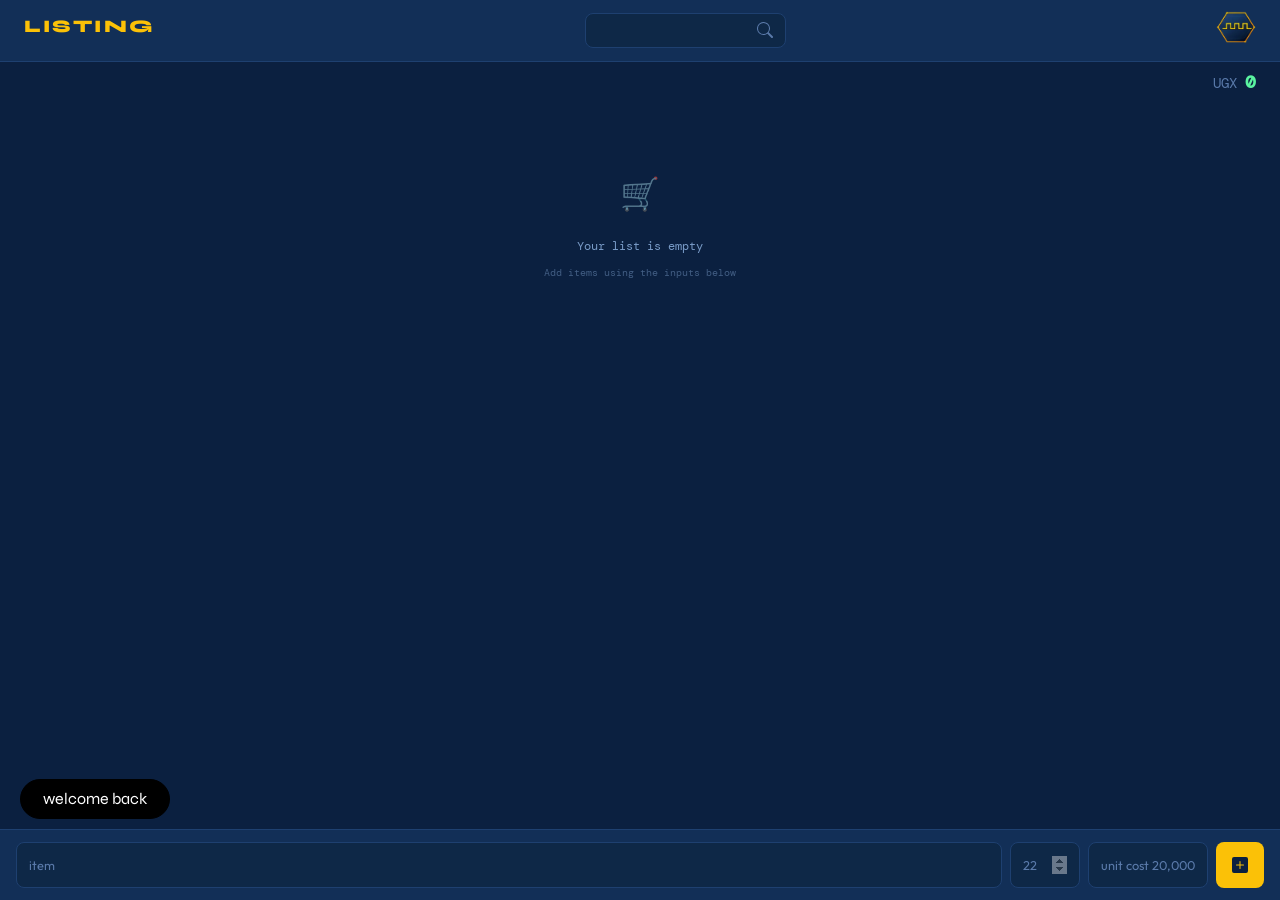
<file: index.html>
<!DOCTYPE html>
<html lang="en">
<head>
    <meta charset="UTF-8">
    <meta name="viewport" content="width=device-width, initial-scale=1.0">
    <title>Logic level / list</title>
    <link href="https://cdn.jsdelivr.net/npm/bootstrap@5.3.8/dist/css/bootstrap.min.css" rel="stylesheet" integrity="sha384-sRIl4kxILFvY47J16cr9ZwB07vP4J8+LH7qKQnuqkuIAvNWLzeN8tE5YBujZqJLB" crossorigin="anonymous">
        <link rel="preconnect" href="https://fonts.googleapis.com">
        <link rel="preconnect" href="https://fonts.gstatic.com" crossorigin>
        <link href="https://fonts.googleapis.com/css2?family=Syne:wght@400;700;800&family=DM+Mono:wght@400;500&family=Outfit:wght@300;400;500&display=swap" rel="stylesheet">
    <link rel="stylesheet" href="main.css">
    <link rel="icon" href="images/logic level logo  big2.png">
</head>
<body>

    <div class="header">
            <h2>Listing</h2>

            <div class="search-bar-div">
                <input type="search">
                <button class="searchBTN">
                    <svg xmlns="http://www.w3.org/2000/svg" width="16" height="16" fill="currentColor" class="bi bi-search" viewBox="0 0 16 16">
                    <path d="M11.742 10.344a6.5 6.5 0 1 0-1.397 1.398h-.001q.044.06.098.115l3.85 3.85a1 1 0 0 0 1.415-1.414l-3.85-3.85a1 1 0 0 0-.115-.1zM12 6.5a5.5 5.5 0 1 1-11 0 5.5 5.5 0 0 1 11 0"/>
                    </svg>
                </button>
            </div>
            <div class="logo">
                <img src="images/logic level logo  big2.png" alt="">
            </div>
    </div>

    <div class="total-price-container">
        <div class="total-amount">
            <h2>UGX <span class="UIprice">0</span></h2>
        </div>
    </div>

    <div class="data-container">
        <p class="arrayDATA"></p>
        <div class="statusCheck">
            <p>Offline</p>
        </div>
    </div>

    <div class="detail-input">
        <div class="details">
            <input type="text" placeholder="item" class="input input1">
        </div>
        <div class="number">
              <input type="number" list="num-options" min="1" placeholder="22" class="input input2">
                <datalist id="num-options">
                    <option value="1">
                    <option value="2">
                    <option value="3">
                    <option value="4">
                    <option value="5">
                    <option value="6">
                    <option value="7">
                    <option value="8">
                    <option value="9">
                    <option value="10">
                </datalist>
        </div>
        <div class="price">
            <input type="text" class="input input3" placeholder="unit cost 20,000">
        </div>
        <button class="addBTN">
            <svg xmlns="http://www.w3.org/2000/svg" width="16" height="16" fill="currentColor" class="bi bi-plus-square-fill" viewBox="0 0 16 16">
            <path d="M2 0a2 2 0 0 0-2 2v12a2 2 0 0 0 2 2h12a2 2 0 0 0 2-2V2a2 2 0 0 0-2-2zm6.5 4.5v3h3a.5.5 0 0 1 0 1h-3v3a.5.5 0 0 1-1 0v-3h-3a.5.5 0 0 1 0-1h3v-3a.5.5 0 0 1 1 0"/>
            </svg>
        </button>
    </div>
<script type="module">
  import { trackVisit } from './analytics.js';
  trackVisit();
</script>
  <script src="index.js"></script>  
</body>
</html>
</file>
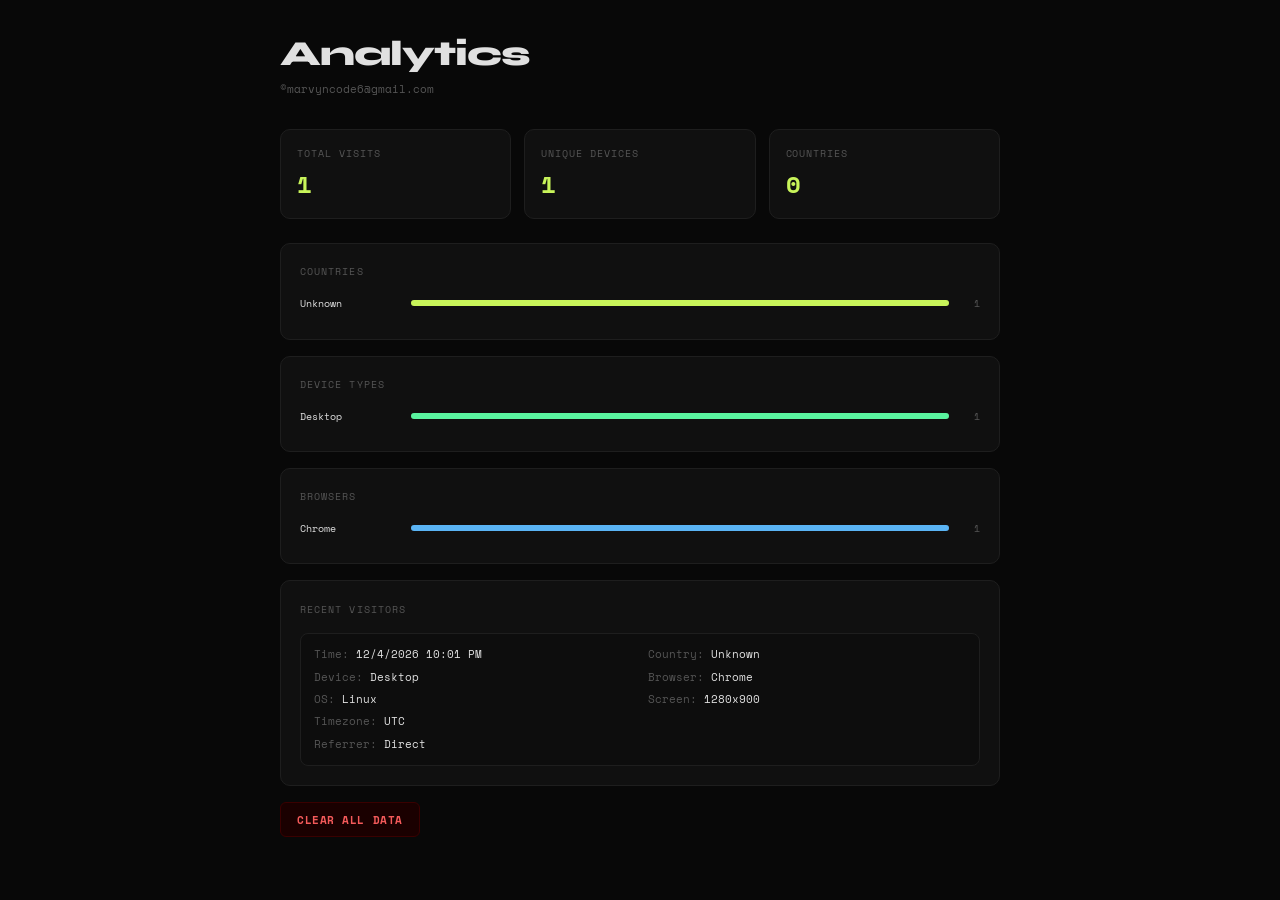
<file: track.html>
<!DOCTYPE html>
<html lang="en">
<head>
<meta charset="UTF-8">
<meta name="viewport" content="width=device-width, initial-scale=1.0">
<title>Site Analytics</title>
<link href="https://fonts.googleapis.com/css2?family=Space+Mono:wght@400;700&family=Syne:wght@400;700;800&display=swap" rel="stylesheet">
<style>
  *, *::before, *::after { box-sizing: border-box; margin: 0; padding: 0; }
  :root {
    --bg: #080808;
    --card: #101010;
    --border: #1e1e1e;
    --accent: #c8f45a;
    --text: #e0e0e0;
    --muted: #555;
    --green: #5af4a0;
    --blue: #5ab4f4;
    --orange: #f4a85a;
  }
  body { background: var(--bg); color: var(--text); font-family: 'Syne', sans-serif; padding: 2rem 1rem; min-height: 100vh; }
  .wrapper { max-width: 720px; margin: 0 auto; }
  h1 { font-size: clamp(1.6rem, 5vw, 2.2rem); font-weight: 800; letter-spacing: -0.03em; }
  .subtitle { font-family: 'Space Mono', monospace; font-size: 0.7rem; color: var(--muted); margin-bottom: 2rem; margin-top: 0.3rem; }

  .top-stats { display: grid; grid-template-columns: repeat(3, 1fr); gap: 0.8rem; margin-bottom: 1.5rem; }
  .stat-card { background: var(--card); border: 1px solid var(--border); border-radius: 10px; padding: 1rem; }
  .stat-card .label { font-family: 'Space Mono', monospace; font-size: 0.6rem; color: var(--muted); text-transform: uppercase; letter-spacing: 0.1em; margin-bottom: 0.4rem; }
  .stat-card .value { font-family: 'Space Mono', monospace; font-size: 1.5rem; font-weight: 700; color: var(--accent); }

  .section { background: var(--card); border: 1px solid var(--border); border-radius: 10px; padding: 1.2rem; margin-bottom: 1rem; }
  .section-title { font-family: 'Space Mono', monospace; font-size: 0.65rem; text-transform: uppercase; letter-spacing: 0.1em; color: var(--muted); margin-bottom: 1rem; }

  .visitor-list { display: flex; flex-direction: column; gap: 0.6rem; max-height: 320px; overflow-y: auto; }
  .visitor-row {
    background: #0d0d0d;
    border: 1px solid var(--border);
    border-radius: 8px;
    padding: 0.8rem;
    display: grid;
    grid-template-columns: 1fr 1fr;
    gap: 0.4rem 1rem;
  }
  .v-item { font-family: 'Space Mono', monospace; font-size: 0.68rem; }
  .v-item .k { color: var(--muted); }
  .v-item .v { color: var(--text); }
  .v-item.full { grid-column: 1 / -1; }

  .bar-row { display: flex; align-items: center; gap: 0.7rem; margin-bottom: 0.5rem; }
  .bar-label { font-family: 'Space Mono', monospace; font-size: 0.65rem; width: 100px; color: var(--text); flex-shrink: 0; white-space: nowrap; overflow: hidden; text-overflow: ellipsis; }
  .bar-track { flex: 1; background: #1a1a1a; border-radius: 4px; height: 6px; }
  .bar-fill { height: 100%; border-radius: 4px; background: var(--accent); transition: width 0.6s ease; }
  .bar-count { font-family: 'Space Mono', monospace; font-size: 0.6rem; color: var(--muted); width: 20px; text-align: right; flex-shrink: 0; }

  .btn { font-family: 'Space Mono', monospace; font-size: 0.7rem; font-weight: 700; padding: 0.5rem 1rem; border-radius: 6px; border: none; cursor: pointer; letter-spacing: 0.05em; }
  .btn-clear { background: #1a0000; color: #f45a5a; border: 1px solid #3a0000; }
  .btn-clear:hover { background: #2a0000; }

  .empty { font-family: 'Space Mono', monospace; font-size: 0.75rem; color: var(--muted); text-align: center; padding: 2rem; }

  /* scrollbar */
  .visitor-list::-webkit-scrollbar { width: 4px; }
  .visitor-list::-webkit-scrollbar-track { background: transparent; }
  .visitor-list::-webkit-scrollbar-thumb { background: var(--border); border-radius: 2px; }
</style>
</head>
<body>
<div class="wrapper">
  <h1>Analytics</h1>
  <p class="subtitle">&COPY;marvyncode6@gmail.com </p>

  <div class="top-stats">
    <div class="stat-card">
      <div class="label">Total Visits</div>
      <div class="value" id="total-visits">0</div>
    </div>
    <div class="stat-card">
      <div class="label">Unique Devices</div>
      <div class="value" id="unique-devices">0</div>
    </div>
    <div class="stat-card">
      <div class="label">Countries</div>
      <div class="value" id="total-countries">0</div>
    </div>
  </div>

  <div class="section">
    <div class="section-title">Countries</div>
    <div id="country-bars"></div>
  </div>

  <div class="section">
    <div class="section-title">Device Types</div>
    <div id="device-bars"></div>
  </div>

  <div class="section">
    <div class="section-title">Browsers</div>
    <div id="browser-bars"></div>
  </div>

  <div class="section">
    <div class="section-title">Recent Visitors</div>
    <div class="visitor-list" id="visitor-list"></div>
  </div>

  <div style="margin-top:1rem">
    <button class="btn btn-clear" onclick="clearData()">CLEAR ALL DATA</button>
  </div>
</div>

<script src="analytics.js"></script>
<script type="module">
  import { renderDashboard, clearData } from './analytics.js';
  renderDashboard();
  window.clearData = clearData; // needed so onclick="clearData()" works
</script>
</body>
</html>
</file>
<file: main.css>
:root {
  --font-heading: 'Syne', sans-serif;
  --font-mono:    'DM Mono', monospace;
  --font-body:    'Outfit', sans-serif;
  --color:        #FBC107;
  --bgColor:      #122F57;
  --bgDark:       #0b2040;
  --bgCard:       #163660;
  --bgInput:      #0e2847;
  --border:       #1e4070;
  --text:         #e8edf5;
  --muted:        #5a7aaa;
  --danger:       #f45a5a;
  --dangerDark:   #2a0000;
  --green:        #5af4a0;
}

*, *::before, *::after { box-sizing: border-box; margin: 0; padding: 0; }

body {
  background-color: var(--bgDark);
  color: var(--text);
  font-family: var(--font-heading);
  height: 100vh;
  overflow: hidden;
  display: flex;
  flex-direction: column;
}

img { max-width: 100%; display: block; }

/* ── HEADER ── */
.header {
  display: flex;
  align-items: center;
  background-color: var(--bgColor);
  color: var(--color);
  justify-content: space-between;
  padding: 0 24px;
  height: 62px;
  border-bottom: 1px solid var(--border);
  flex-shrink: 0;
  position: relative;
  z-index: 10;
}

.header h2 {
  font-size: 1.1rem;
  font-weight: 800;
  letter-spacing: 0.12em;
  text-transform: uppercase;
  color: var(--color);
}

/* search bar */
.search-bar-div {
  display: flex;
  align-items: center;
  background: var(--bgInput);
  border: 1px solid var(--border);
  border-radius: 8px;
  overflow: hidden;
  transition: border-color 0.2s;
}
.search-bar-div:focus-within { border-color: var(--color); }
.search-bar-div input[type="search"] {
  background: transparent;
  border: none;
  outline: none;
  color: var(--text);
  font-family: var(--font-mono);
  font-size: 0.78rem;
  padding: 0.45rem 0.7rem;
  width: 160px;
}
.search-bar-div input[type="search"]::placeholder { color: var(--muted); }
.searchBTN {
  background: transparent;
  border: none;
  color: var(--muted);
  padding: 0 0.7rem;
  cursor: pointer;
  display: flex;
  align-items: center;
  height: 100%;
  transition: color 0.2s;
}
.searchBTN:hover { color: var(--color); }

.logo { width: 40px; height: 40px; }

/* ── TOTAL ── */
.total-price-container {
  display: flex;
  justify-content: flex-end;
  padding: 0.6rem 1.5rem 0;
  flex-shrink: 0;
}
.total-amount h2 {
  font-family: var(--font-mono);
  font-size: 0.9rem;
  color: var(--muted);
  font-weight: 400;
}
.total-amount h2 .UIprice {
  color: var(--green);
  font-size: 1.1rem;
  font-weight: 700;
}

/* ── LIST AREA ── */
.data-container {
  flex: 1;
  overflow-y: auto;
  padding: 0.8rem 1rem 0.5rem;
  position: relative;
}
.data-container::-webkit-scrollbar { width: 4px; }
.data-container::-webkit-scrollbar-track { background: transparent; }
.data-container::-webkit-scrollbar-thumb { background: var(--border); border-radius: 2px; }

.arrayDATA { display: flex; flex-direction: column; gap: 0.5rem; }

/* each item row */
.UiSlide {
  display: grid;
  grid-template-columns: 1fr auto auto auto;
  align-items: center;
  gap: 0.6rem;
  background: var(--bgCard);
  border: 1px solid var(--border);
  border-radius: 10px;
  padding: 0.7rem 1rem;
  animation: slideIn 0.2s ease;
  transition: border-color 0.2s;
}
.UiSlide:hover { border-color: var(--color); }

@keyframes slideIn {
  from { opacity: 0; transform: translateY(8px); }
  to   { opacity: 1; transform: translateY(0); }
}

.item-name {
  font-family: var(--font-body);
  font-size: 0.9rem;
  color: var(--text);
  font-weight: 500;
}
.item-qty {
  font-family: var(--font-mono);
  font-size: 0.75rem;
  font-weight: 700;
  color: #ffffff;
  background: #1e4a8a;
  border: 1px solid #3a6aaa;
  border-radius: 5px;
  padding: 0.25rem 0.6rem;
  letter-spacing: 0.04em;
}
.item-price {
  font-family: var(--font-mono);
  font-size: 0.82rem;
  color: var(--color);
  font-weight: 700;
  min-width: 90px;
  text-align: right;
}

.deleteBTN {
  background: var(--dangerDark);
  border: 1px solid #3a0000;
  border-radius: 7px;
  color: var(--danger);
  width: 30px;
  height: 30px;
  display: flex;
  align-items: center;
  justify-content: center;
  cursor: pointer;
  font-size: 0.75rem;
  transition: background 0.2s, border-color 0.2s;
  flex-shrink: 0;
}
.deleteBTN:hover { background: #3a0000; border-color: var(--danger); }

/* empty state */
.empty-state {
  text-align: center;
  padding: 3rem 1rem;
  color: #7a9cc8;
  font-family: var(--font-mono);
  font-size: 0.78rem;
  line-height: 2;
}
.empty-state .icon { font-size: 2rem; margin-bottom: 0.5rem; opacity: 0.6; }

/* ── BOTTOM INPUT BAR ── */
.detail-input {
  background-color: var(--bgColor);
  border-top: 1px solid var(--border);
  width: 100%;
  padding: 12px 16px;
  display: grid;
  grid-template-columns: 1fr 70px 120px 48px;
  gap: 8px;
  align-items: center;
  flex-shrink: 0;
  position: relative;
}

.input {
  width: 100%;
  height: 46px;
  background: var(--bgInput);
  border: 1px solid var(--border);
  border-radius: 8px;
  color: var(--text);
  font-family: var(--font-body);
  font-size: 0.88rem;
  padding: 0 12px;
  transition: border-color 0.2s;
}
.input::placeholder { color: var(--muted); font-size: 0.8rem; }
.input:focus { outline: none; border-color: var(--color); }
.input::-webkit-inner-spin-button { opacity: 0.4; }

.addBTN {
  width: 48px;
  height: 46px;
  background: var(--color);
  border: none;
  border-radius: 8px;
  color: var(--bgDark);
  display: flex;
  align-items: center;
  justify-content: center;
  cursor: pointer;
  transition: background 0.15s, transform 0.1s;
  flex-shrink: 0;
}
.addBTN:hover { background: #ffd040; }
.addBTN:active { transform: scale(0.94); }

/* ── RESPONSIVE ── */
@media (max-width: 600px) {
  body {
  height: 91vh;
}
  .detail-input {
    grid-template-columns: 1fr 55px 100px 44px;
    gap: 6px;
    padding: 10px 10px;
  }
  .header { padding: 0 14px; }
  .search-bar-div input[type="search"] { width: 110px; }
  .UiSlide { grid-template-columns: 1fr auto auto auto; gap: 0.4rem; padding: 0.6rem 0.8rem; }
  .item-price { min-width: 75px; font-size: 0.75rem; }
}

@media (max-width: 400px) {
    body {
  height: 91vh;
}
  .detail-input { grid-template-columns: 1fr 48px 90px 40px; }
  .input { height: 42px; font-size: 0.82rem; }
  .addBTN { width: 40px; height: 42px; }
}

/* ── INPUT ERROR TOAST (sits just above the input bar) ── */
#input-toast {
  position: fixed;
  bottom: 80px; /* sits right above the input bar */
  left: 50%;
  transform: translateX(-50%) translateY(10px);
  z-index: 9999;
  width: calc(100% - 2rem);
  max-width: 500px;
  animation: toastIn 0.2s ease forwards;
}
@keyframes toastIn {
  from { opacity: 0; transform: translateX(-50%) translateY(16px); }
  to   { opacity: 1; transform: translateX(-50%) translateY(0); }
}
.toast-inner {
  background: #0d1f3a;
  border: 1px solid;
  border-radius: 10px;
  padding: 0.85rem 1rem 0.85rem 1rem;
  display: flex;
  align-items: center;
  gap: 0.8rem;
  position: relative;
}
.toast-inner.error   { border-color: #f45a5a; background: #1a0808; }
.toast-inner.info    { border-color: #5ab4f4; background: #081828; }
.toast-inner.success { border-color: #5af4a0; background: #081a10; }

.toast-icon {
  font-size: 1.2rem;
  flex-shrink: 0;
}
.toast-msg {
  font-family: var(--font-body);
  font-size: 0.88rem;
  font-weight: 500;
  line-height: 1.4;
  flex: 1;
}
.toast-inner.error   .toast-msg { color: #ff8a8a; }
.toast-inner.info    .toast-msg { color: #8ad4ff; }
.toast-inner.success .toast-msg { color: #8affc8; }

.toast-close {
  background: transparent;
  border: none;
  color: #4a6a8a;
  font-size: 0.85rem;
  cursor: pointer;
  padding: 0 0.2rem;
  line-height: 1;
  flex-shrink: 0;
  transition: color 0.15s;
}
.toast-close:hover { color: #ffffff; }

/* ── FULL POPUPS (password etc) ── */
#custom-popup {
  position: fixed;
  top: 0; left: 0; right: 0; bottom: 0;
  display: flex;
  align-items: center;
  justify-content: center;
  background: rgba(0,0,0,0.65);
  backdrop-filter: blur(4px);
  z-index: 9999;
  animation: fadeIn 0.15s ease;
}
@keyframes fadeIn {
  from { opacity: 0; }
  to   { opacity: 1; }
}
.popup-inner {
  background: #0d1f3a;
  border: 1px solid var(--border);
  border-radius: 14px;
  padding: 2rem 1.8rem 1.6rem;
  max-width: 320px;
  width: 90%;
  text-align: center;
  position: relative;
  animation: popUp 0.2s cubic-bezier(0.34,1.56,0.64,1);
}
@keyframes popUp {
  from { opacity: 0; transform: scale(0.88); }
  to   { opacity: 1; transform: scale(1); }
}
.popup-icon {
  font-size: 2rem;
  display: block;
  margin-bottom: 0.7rem;
}
.popup-msg {
  font-family: var(--font-body);
  font-size: 0.9rem;
  color: #c8daf0;
  line-height: 1.6;
}
.popup-close {
  position: absolute;
  top: 0.7rem; right: 0.8rem;
  background: #1e3a60;
  border: none;
  color: #7a9cc8;
  width: 26px; height: 26px;
  border-radius: 6px;
  cursor: pointer;
  font-size: 0.7rem;
  display: flex; align-items: center; justify-content: center;
  transition: background 0.15s, color 0.15s;
}
.popup-close:hover { background: #2a0000; color: var(--danger); }

/* password popup extras */
.popup-password { padding-top: 2.5rem; }
.popup-pw-input {
  width: 100%;
  margin-top: 1rem;
  background: var(--bgInput);
  border: 1px solid var(--border);
  border-radius: 8px;
  color: var(--text);
  font-family: var(--font-mono);
  font-size: 0.85rem;
  padding: 0.6rem 0.9rem;
  outline: none;
  transition: border-color 0.2s;
}
.popup-pw-input:focus { border-color: var(--color); }
.popup-pw-btn {
  margin-top: 0.7rem;
  width: 100%;
  background: var(--color);
  color: #080808;
  border: none;
  border-radius: 8px;
  font-family: var(--font-mono);
  font-size: 0.78rem;
  font-weight: 700;
  padding: 0.6rem;
  cursor: pointer;
  letter-spacing: 0.05em;
  transition: background 0.15s;
}
.popup-pw-btn:hover { background: #ffd040; }
.popup-pw-error {
  font-family: var(--font-mono);
  font-size: 0.72rem;
  color: #ff8a8a;
  margin-top: 0.5rem;
  min-height: 1rem;
}

.statusCheck{
  position: absolute;
  bottom: 10px;
  border: 1px solid red;
  border-radius: 20px;
  padding: 2px 20px;
  
  background-color: #2a0000;
  width: 150px;
  height: 40px;
  overflow: hidden;
  left: 20PX;
  display: none;
  transition: all 0.3s ease;
  animation: pulseGlow 2s infinite;
}
.statusCheck p{
  width: 100%;
  height: 100%;
  
  display: flex ;
  justify-content: center ;
  align-items: center ;
}
@keyframes pulseGlow {
  0% {
    box-shadow: 0 0 0 0 rgba(46, 204, 113, 0.7);
  }
  70% {
    box-shadow: 0 0 0 10px rgba(46, 204, 113, 0);
  }
  100% {
    box-shadow: 0 0 0 0 rgba(46, 204, 113, 0);
  }
}

.is-offline {
  
  animation: fadeIn 0.5s ease-out forwards;
}

@keyframes fadeIn {
  from {
    opacity: 0;
    transform: translateY(-5px);
  }
  to {
    opacity: 1;
    transform: translateY(0);
  }
}
</file>
